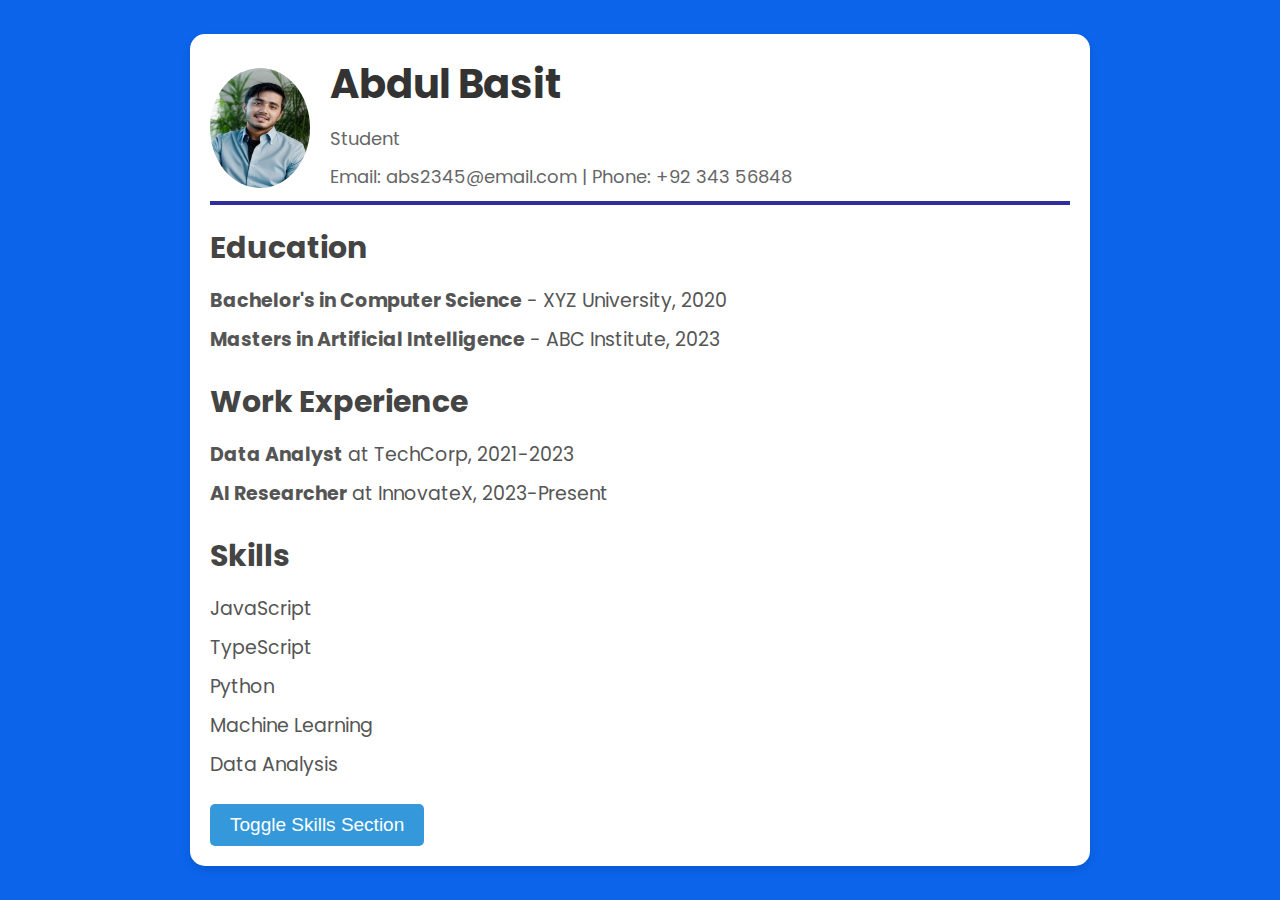
<file: Milestone-01/index.html>
<!DOCTYPE html>
<html lang="en">
<head>
    <meta charset="UTF-8">
    <meta name="viewport" content="width=device-width, initial-scale=1.0">
    <title>Interactive Resume Milestone 01</title>
    <link href="https://fonts.googleapis.com/css2?family=Poppins:wght@300;500&display=swap" rel="stylesheet">
    <link rel="stylesheet" href="style.css">
</head>
<body>
    <div class="resume_container">
        <div id="head">
            <img src="pfp.jpeg" alt="Profile Picture" id="pfp">
            <div id="intro">
                <h1>Abdul Basit</h1>
                <p>Student</p>
                <p>Email: abs2345@email.com | Phone: +92 343 56848</p>
            </div>
        </div>

        <div id="cont">
            <h2>Education</h2>
            <ul>
                <li><strong>Bachelor's in Computer Science</strong> - XYZ University, 2020</li>
                <li><strong>Masters in Artificial Intelligence</strong> - ABC Institute, 2023</li>
            </ul>
        </div>

        <div id="cont">
            <h2>Work Experience</h2>
            <ul>
                <li><strong>Data Analyst</strong> at TechCorp, 2021-2023</li>
                <li><strong>AI Researcher</strong> at InnovateX, 2023-Present</li>
            </ul>
        </div>

        
        <div class="section" id="skills">
            <h2>Skills</h2>
            <ul>
                <li>JavaScript</li>
                <li>TypeScript</li>
                <li>Python</li>
                <li>Machine Learning</li>
                <li>Data Analysis</li>
            </ul>
        </div>

        <!-- Button Section -->
        <button id="toggle-skills-btn" class="btn">Toggle Skills Section</button>
    </div>

    <!-- TypeScript -->
    <script src="main.js"></script>
</body>
</html>
</file>
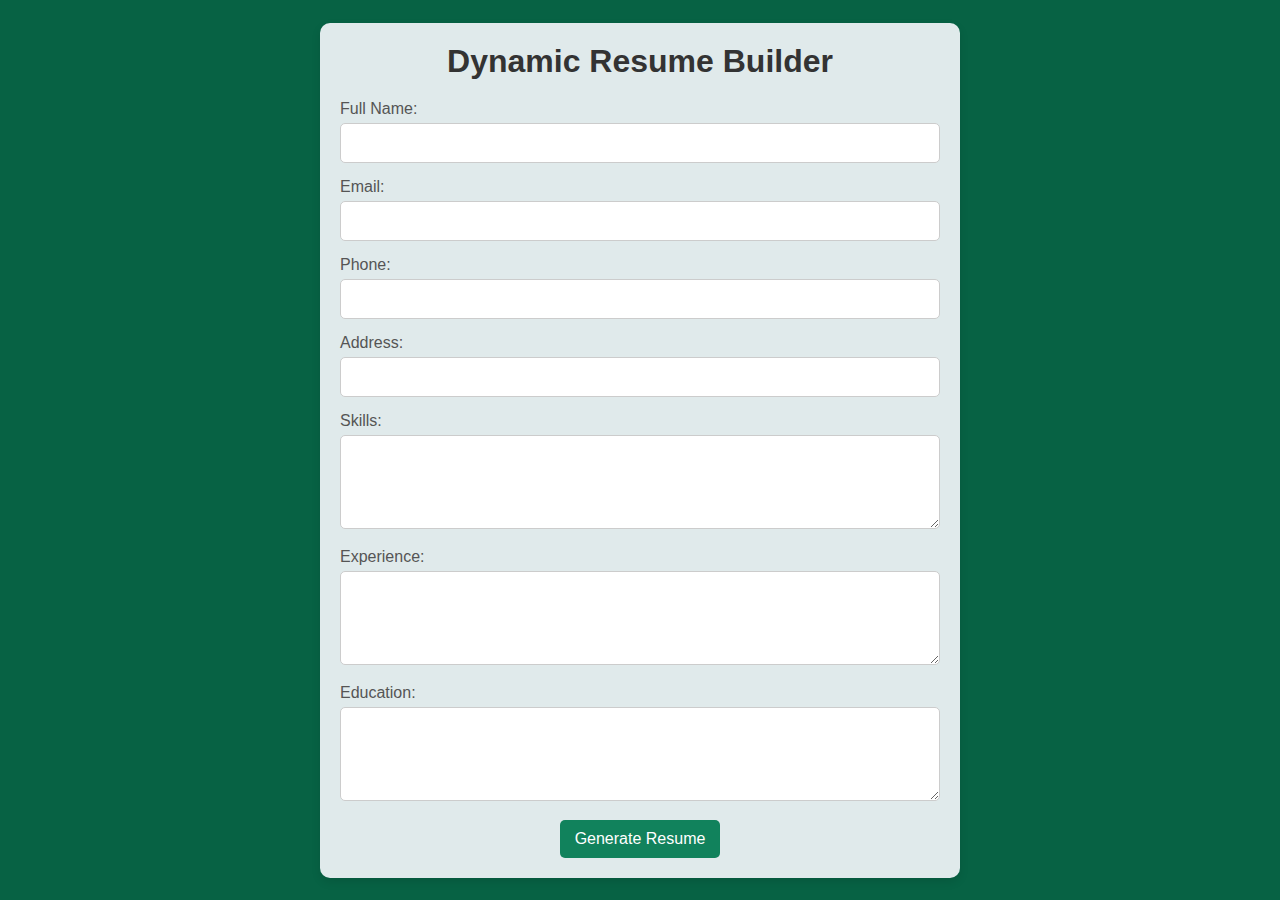
<file: Milestone-02/m2.html>
<!DOCTYPE html>
<html lang="en">
<head>
  <meta charset="UTF-8">
  <meta name="viewport" content="width=device-width, initial-scale=1.0">
  <title>Dynamic_Resume_Builder-Milestone 02</title>
  <link rel="stylesheet" href="style.css">
</head>
<body>
  <div class="container">
    <h1>Dynamic Resume Builder</h1>
    <form id="resume">
      <div id="form_group">
        <label for="fullName">Full Name:</label>
        <input type="text" id="fullName" name="fullName" required>
      </div>

      <div id="form_group">
        <label for="email">Email:</label>
        <input type="email" id="email" name="email" required>
      </div>

      <div id="form_group">
        <label for="phone">Phone:</label>
        <input type="tel" id="phone" name="phone" required>
      </div>

      <div id="form_group">
        <label for="address">Address:</label>
        <input type="text" id="address" name="address" required>
      </div>

      <div id="form_group">
        <label for="skills">Skills:</label>
        <textarea id="skills" name="skills" rows="4" required></textarea>
      </div>

      <div id="form_group">
        <label for="experience">Experience:</label>
        <textarea id="experience" name="experience" rows="4" required></textarea>
      </div>

      <div id="form_group">
        <label for="education">Education:</label>
        <textarea id="education" name="education" rows="4" required></textarea>
      </div>

      <button type="button" id="generateResume">Generate Resume</button>
    </form>

    <div id="resumeOutput" class="resume_output">
      <h2>Your Generated Resume:</h2>
      <div id="resumeContent"></div>
    </div>
  </div>

  <script src="ty.js"></script>
</body>
</html>
</file>
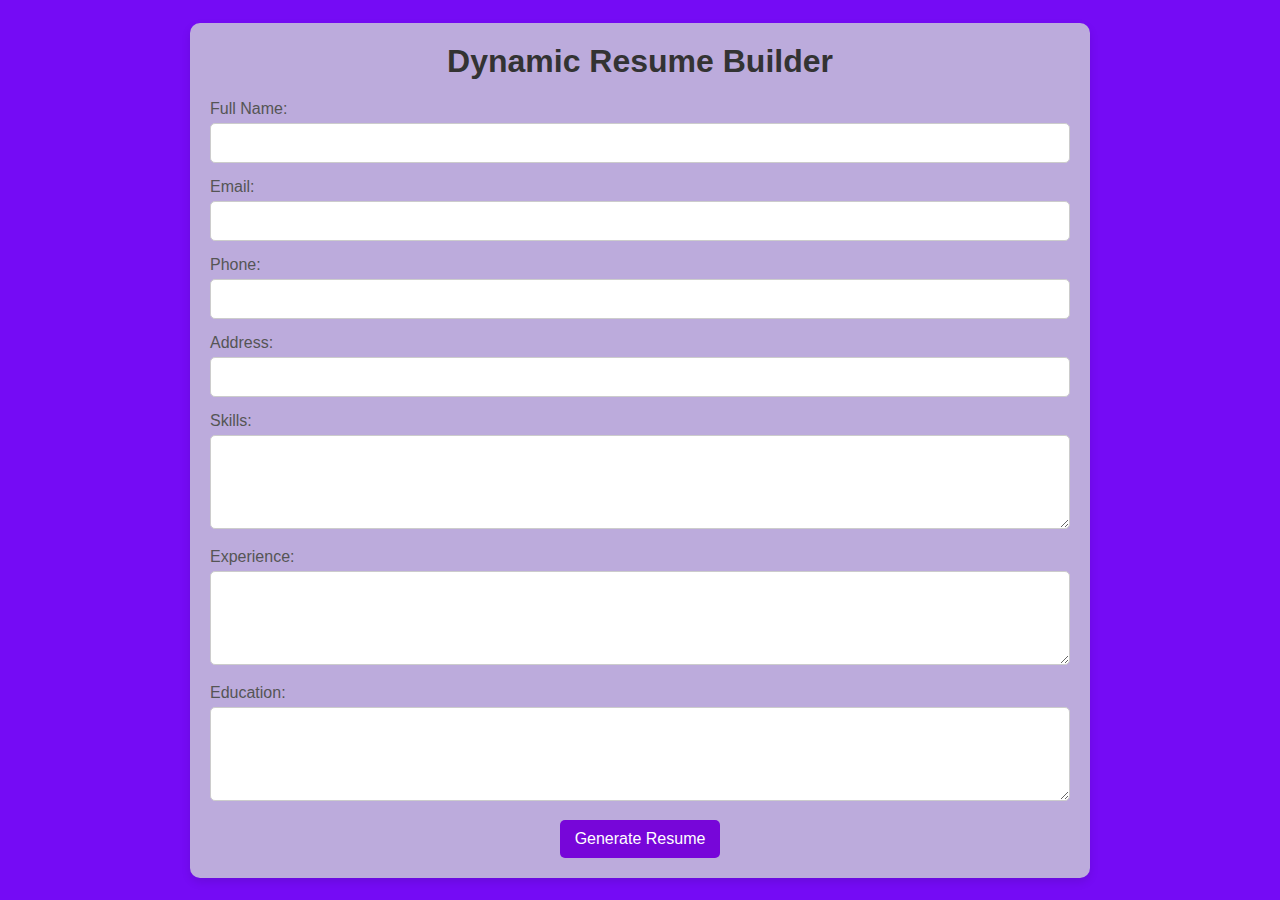
<file: Milestone-03/a.html>
<!DOCTYPE html>
<html lang="en">
<head>
  <meta charset="UTF-8">
  <meta name="viewport" content="width=device-width, initial-scale=1.0">
  <title>Dynamic Resume Builder</title>
  <link rel="stylesheet" href="style.css">
</head>
<body>
  <div class="container">
    <h1>Dynamic Resume Builder</h1>
    <form id="resume">
      <div id="form_group">
        <label for="fullName">Full Name:</label>
        <input type="text" id="fullName" name="fullName" required>
      </div>

      <div id="form_group">
        <label for="email">Email:</label>
        <input type="email" id="email" name="email" required>
      </div>

      <div id="form_group">
        <label for="phone">Phone:</label>
        <input type="tel" id="phone" name="phone" required>
      </div>

      <div id="form_group">
        <label for="address">Address:</label>
        <input type="text" id="address" name="address" required>
      </div>

      <div id="form_group">
        <label for="skills">Skills:</label>
        <textarea id="skills" name="skills" rows="4" required></textarea>
      </div>

      <div id="form_group">
        <label for="experience">Experience:</label>
        <textarea id="experience" name="experience" rows="4" required></textarea>
      </div>

      <div id="form_group">
        <label for="education">Education:</label>
        <textarea id="education" name="education" rows="4" required></textarea>
      </div>

      <button type="button" id="generateResume">Generate Resume</button>
    </form>

    <div id="resumeOutput" class="resume_output">
      <h2>Your Generated Resume:</h2>
      <div id="resumeContent" contenteditable="true"></div>
      <p>Note: You can edit the content directly in the resume below.</p>
    </div>
  </div>

  <script src="tp.js"></script>
</body>
</html>
</file>
<file: Milestone-01/style.css>
/* Global styling */
* {
    margin: 0;
    padding: 0;
    box-sizing: border-box;
}

body {
    font-family: 'Poppins', sans-serif;
    background-color: #0b64ea;
    display: flex;
    justify-content: center;
    align-items: center;
    min-height: 100vh;
}

/* Container for the resume */
.resume_container {
    background-color: white;
    width: 80%;
    max-width: 900px;
    padding: 20px;
    border-radius: 15px;
    box-shadow: 0px 4px 8px rgba(0, 0, 0, 0.1);
    animation: fadeIn 1s ease-in-out;
}

/* Fade-in animation */
@keyframes fadeIn {
    from {
        opacity: 0;
        transform: translateY(-20px);
    }
    to {
        opacity: 1;
        transform: translateY(0);
    }
}

/* Header styling */
#head {
    display: flex;
    align-items: center;
    margin-bottom: 20px;
    border-bottom: 4px solid rgb(49, 45, 158);
}

#pfp {
    width: 100px;
    height: 120px;
    border-radius: 50%;
    margin-right: 20px;
}

#intro h1 {
    font-size: 40px;
    color: #333;
}

#intro p {
    color: #666;
    font-size: 18px;
    margin: 11px 0;
}

/* Sections styling */
#cont {
    margin-bottom: 20px;
   
}

h2 {
    font-size: 30px;
    margin-bottom: 10px;
    color: #444;
}

ul {
    list-style: none;
    padding-left: 0;
}

li {
    font-size: 19px;
    padding: 5px 0;
    color: #555;
}
.section {
    margin-bottom: 20px;
}

h2 {
    font-size: 30px;
    margin-bottom: 10px;
    color: #444;
}

ul {
    list-style: none;
    padding-left: 0;
}

li {
    font-size: 19px;
    padding: 5px 0;
    color: #555;
}

/* Button styling */
.btn {
    background-color: #3498db;
    color: white;
    padding: 10px 20px;
    border: none;
    border-radius: 5px;
    cursor: pointer;
    font-size: 19px;
    transition: background-color 0.3s ease;
}

.btn:hover {
    background-color: #f9fbfc;
    color:#2b1c9e
}

/* Media queries for smaller screens */
@media (max-width: 768px) {
    #resume_container {
        width: 95%;
        padding: 15px;
    }

    #intro h1 {
        font-size: 28px;
    }

    #intro p {
        font-size: 16px;
    }

    h2 {
        font-size: 24px;
    }

    li {
        font-size: 16px;
    }

    .btn {
        font-size: 16px;
        padding: 8px 15px;
    }
}

@media (max-width: 480px) {
    #pfp {
        width: 80px;
        height: 80px;
    }

    #intro h1 {
        font-size: 24px;
    }

    #intro p {
        font-size: 14px;
    }

    h2 {
        font-size: 20px;
    }

    li {
        font-size: 14px;
    }

    .btn {
        font-size: 14px;
        padding: 6px 12px;
    }
}
</file>
<file: Milestone-02/style.css>
* {
    margin: 0;
    padding: 0;
    box-sizing: border-box;
    font-family: 'Arial', sans-serif;
  }
  
  body {
    background-color: #076244;
    display: flex;
    justify-content: center;
    align-items: center;
    height: 100vh;
  }
  
  .container {
    background-color: rgb(224, 234, 235);
    padding: 20px;
    border-radius: 10px;
    box-shadow: 0 4px 10px rgba(0, 0, 0, 0.1);
    width: 50%;
    text-align: center;
  }
  
  h1 {
    color: #333;
    margin-bottom: 20px;
  }
  
  #form_group {
    margin-bottom: 15px;
    text-align: left;
  }
  
  #form_group label {
    display: block;
    margin-bottom: 5px;
    color: #555;
  }
  
  #form_group input, 
  #form_group textarea {
    width: 100%;
    padding: 10px;
    border: 1px solid #ccc;
    border-radius: 5px;
    font-size: 16px;
  }
  
  button {
    background-color: #11825c;
    color: white;
    padding: 10px 15px;
    border: none;
    border-radius: 5px;
    cursor: pointer;
    font-size: 16px;
    transition: background-color 0.3s ease;
  }
  
  button:hover {
    background-color:white;
    color: #218838;
  }
  
  .resume_output {
    margin-top: 30px;
    padding: 20px;
    background-color: #ecf5f3;
    border-radius: 10px;
    display: none;
  }
  
  h2 {
    color: #333;
  }
  
  #resumeContent {
    margin-top: 20px;
  }
  
  #resume_field {
    margin-bottom: 15px;
  }
  
  #resume_field span {
    font-weight: bold;
    color: #555;
  }
  
  @media (max-width: 768px) {
    .container {
      width: 95%;
    }
  
    h1 {
      font-size: 24px;
    }
  
    button {
      width: 100%;
    }
  }
  
  @media (max-width: 480px) {
    body {
      height: auto;
      padding: 10px;
    }
  
    .container {
      width: 100%;
      padding: 15px;
    }
  
    h1 {
      font-size: 22px;
    }
  
    button {
      padding: 10px;
      font-size: 14px;
    }
  
    #resume_field {
      margin-bottom: 10px;
    }
  }
</file>
<file: Milestone-03/style.css>
* {
    margin: 0;
    padding: 0;
    box-sizing: border-box;
    font-family: 'Arial', sans-serif;
  }
  
  body {
    background-color: #750bf5;
    display: flex;
    justify-content: center;
    align-items: center;
    height: 100vh;
    padding: 20px;
  }
  
  .container {
    background-color: rgb(188, 171, 220);
    padding: 20px;
    border-radius: 10px;
    box-shadow: 0 4px 10px rgba(0, 0, 0, 0.1);
    width: 100%;
    max-width: 900px;
    text-align: center;
  }
  
  h1 {
    color: #333;
    margin-bottom: 20px;
  }
  
  #form_group {
    margin-bottom: 15px;
    text-align: left;
  }
  
  #form_group label {
    display: block;
    margin-bottom: 5px;
    color: #555;
  }
  
  #form_group input,
  #form_group textarea {
    width: 100%;
    padding: 10px;
    border: 1px solid #ccc;
    border-radius: 5px;
    font-size: 16px;
  }
  
  button {
    background-color: #7706d9;
    color: white;
    padding: 10px 15px;
    border: none;
    border-radius: 5px;
    cursor: pointer;
    font-size: 16px;
    transition: background-color 0.3s ease;
  }
  
  button:hover {
    background-color: #ffffff;
    color:#6a06e4
  }
  
  .resume_output {
    margin-top: 30px;
    padding: 20px;
    background-color: #e9ecef;
    border-radius: 10px;
    display: none;
  }
  
  h2 {
    color: #333;
  }
  
  #resumeContent {
    margin-top: 20px;
  }
  
  #resume_field {
    margin-bottom: 15px;
  }
  
  #resume_field span {
    font-weight: bold;
    color: #555;
  }
  
  .resume_output[contenteditable="true"] {
    border: 1px dashed #bbb;
    padding: 10px;
  }
  
  /* Responsive Styles */
  @media (max-width: 1200px) {
    .container {
      width: 90%;
    }
  }
  
  @media (max-width: 768px) {
    .container {
      width: 95%;
    }
  
    h1 {
      font-size: 24px;
    }
  
    button {
      width: 100%;
    }
  }
  
  @media (max-width: 480px) {
    body {
      height: auto;
      padding: 10px;
    }
  
    .container {
      width: 100%;
      padding: 15px;
    }
  
    h1 {
      font-size: 22px;
    }
  
    button {
      padding: 10px;
      font-size: 14px;
    }
  
    #resume_field {
      margin-bottom: 10px;
    }
  }
</file>
